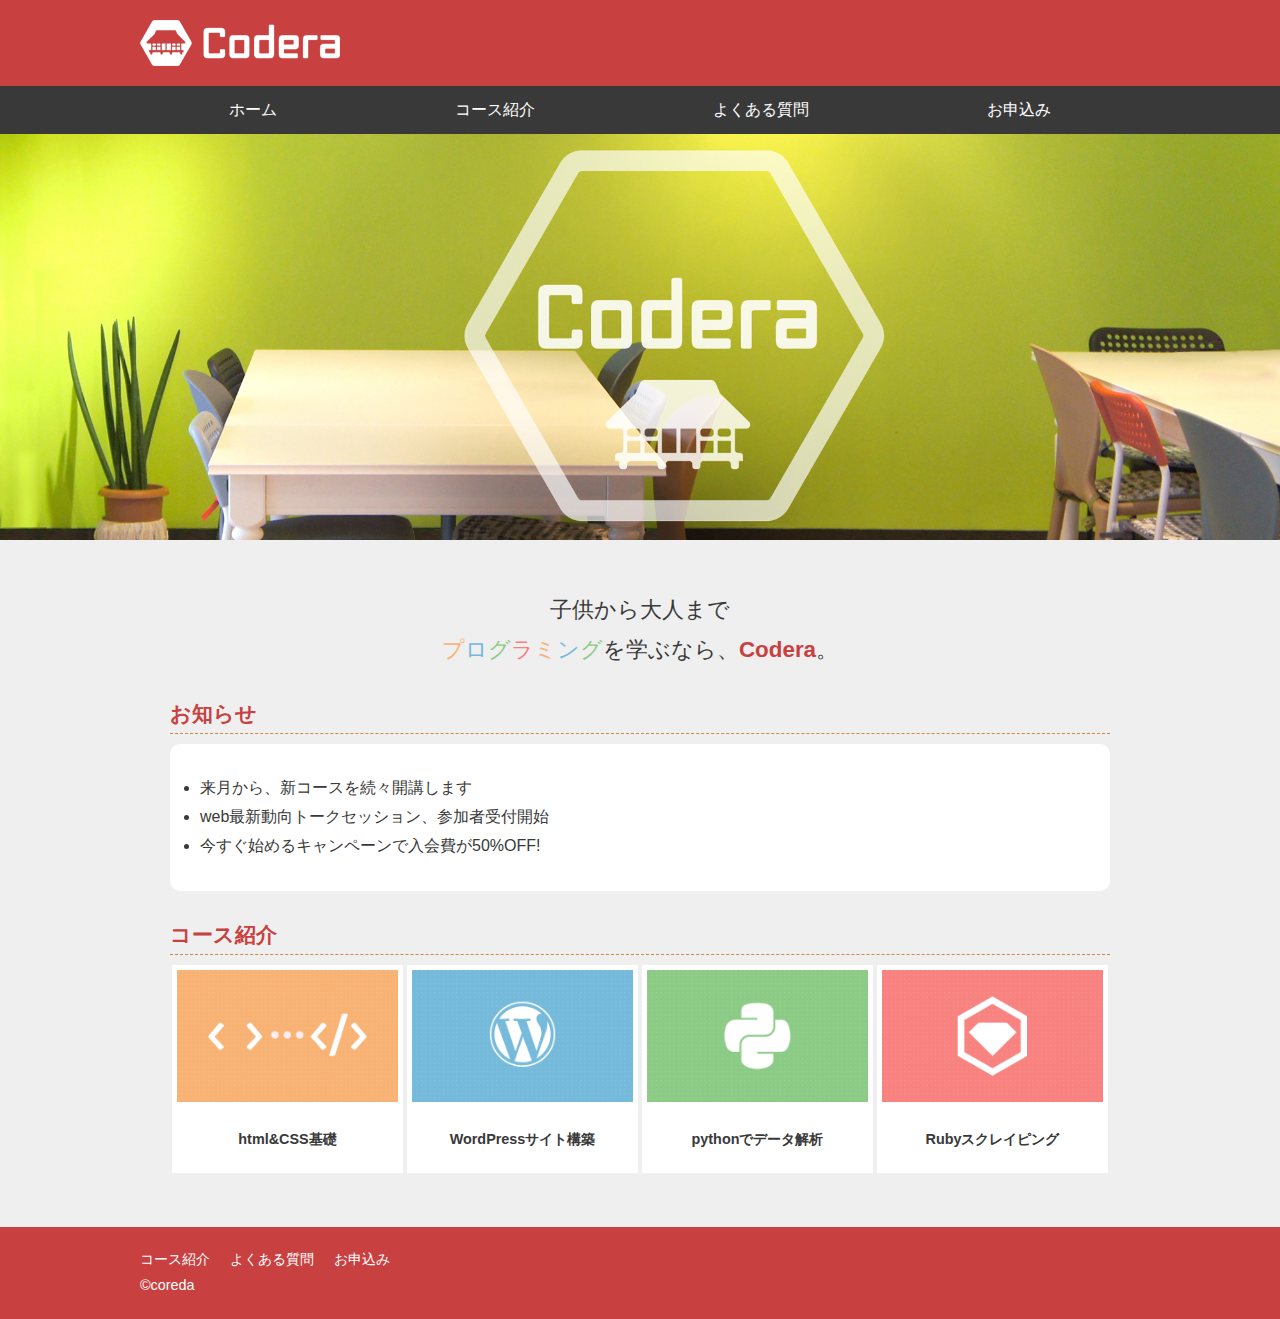
<file: index.html>
<!DOCTYPE html>
<html lang="ja">
<head>
    <meta charset="UTF-8">
    <meta name="viewport" content="width=device-width, initial-scale=1.0">
    <meta http-equiv="X-UA-Compatible" content="ie=edge">
    <link rel="shortcut icon" href="favicon.ico">
    <link rel="apple-touch-icon" href="apple-touch-icon.png">
    <meta name="description" content="子供たちから大人まで、プログラミングを学ぶならcodera.">
    <title>プログラミングスクール</title>
    <link rel="stylesheet" href="css/normalize.css">
    <link rel="stylesheet" href="css/Untitled-6.css">
</head>
<body>
    <header>
        <div class="container header-container">
            <div class="header-inner">
                <h1 class="header-logo"><a href="Untitled-5.html">
                    <img src="images/logo.png" 
                    srcset="images/logo.png 1x,
                    images/logo@2x.png 2x" alt="codera">
                </a></h1>
                <button class="menu-btn" id="mobile-menu"></button>
            </div>
        </div>
    </header>
    <nav>
        <div class="container nav-container">
            <ul class="navbar">
                <li><a href="index.html">ホーム</a></li>
                <li><a href="course/index.html">コース紹介</a></li>
                <li><a href="qanda/index.html">よくある質問</a></li>
                <li><a href="contact/index.html">お申込み</a></li>
            </ul>
        </div>
    </nav>
    <div class="home-keyvisual">
        <img src="images/keyvisual.jpg" alt="coreda" class="img-responsive">
    </div>
    <section class="main">
        <div class="container">
            <main>
                <p class="home-maincopy">子供から大人まで<br>
                    <span class="home-color1">プ</span><span class="home-color2">ロ</span><span class="home-color3">グ</span><span class="home-color4">ラ</span><span class="home-color1">ミ</span><span class="home-color2">ン</span><span class="home-color3">グ</span>を学ぶなら、<strong>Codera</strong>。</p>
                    <h2 class="home-h2">お知らせ</h2>
                    <div class="home-news">
                        <ul>
                           <li>来月から、新コースを続々開講します</li>
                           <li>web最新動向トークセッション、参加者受付開始</li>
                           <li>今すぐ始めるキャンペーンで入会費が50%OFF!</li>
                        </ul>
                    </div>

                    <h2 class="home-h2">コース紹介</h2>
                    <ul class="home-course">
                        <li>
                            <a href="course/index.html"><figure><img src="images/course1.png" alt="HTML&CSS基礎">
                            <figcaption>html&amp;CSS基礎</figcaption></figure></a>
                        </li>
                        <li>
                            <a href="course/index.html"><figure><img src="images/course2.png" alt="WordPressサイト構築">
                            <figcaption>WordPressサイト構築</figcaption></figure></a>
                        </li>
                        <li>
                            <a href="course/index.html"><figure><img src="images/course3.png" alt="Pythonでデータ解析">
                            <figcaption>pythonでデータ解析</figcaption></figure></a>
                        </li>
                        <li>
                            <a href="course/index.html"><figure><img src="images/course4.png" alt="Rubyスクレイピング">
                            <figcaption>Rubyスクレイピング</figcaption></figure></a>
                        </li>

                    </ul>
            </main>
        </div>
    </section>
    <footer>
        <div class="container footer-container">
            <ul class="footer-nav">
                <li><a href="course/index.html">コース紹介</a></li>
                <li><a href="qanda/index.html">よくある質問</a></li>
                <li><a href="contact/index.html">お申込み</a></li>
            </ul>
            <p class="footer-copyright">
                &copy;coreda
            </p>
        </div>
    </footer>
    <script src="script/script.js"></script>
</body>
</html>
</file>
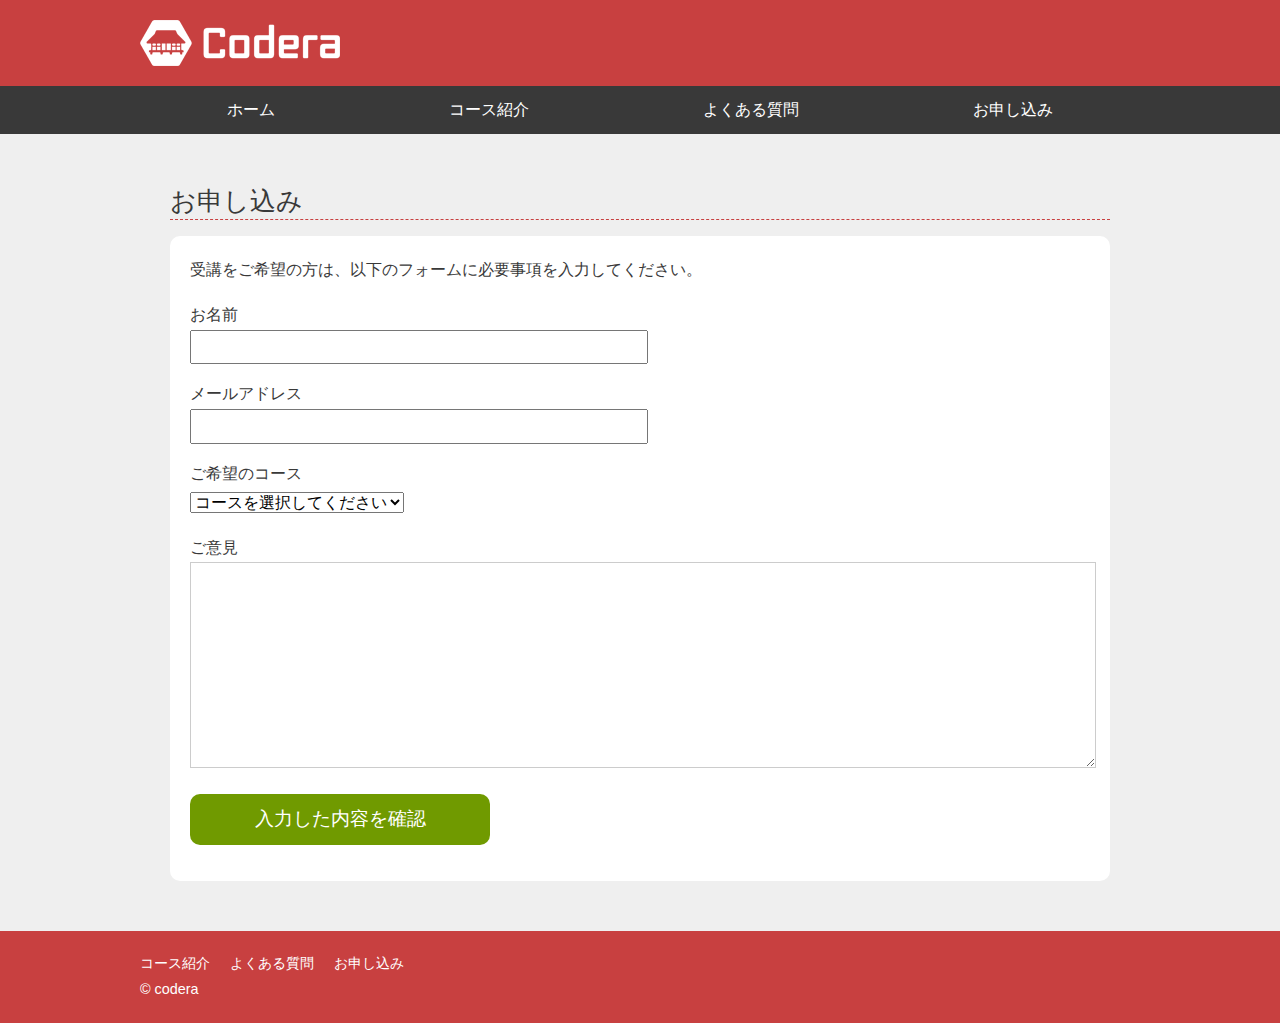
<file: contact/index.html>
<!doctype html>
<html lang="ja">
<head>
<meta charset="utf-8">
<meta name="viewport" content="width=device-width, initial-scale=1">
<link rel="shortcut icon" href="../favicon.ico">
<link rel="apple-touch-icon" href="../apple-touch-icon.png">
<meta name="description" content="子どもから大人まで、プログラミングを学ぶなら、Codera。">
<title>お申し込み</title>
<link rel="stylesheet" href="../css/normalize.css">
<link rel="stylesheet" href="../css/Untitled-6.css">
</head>
<body>

<header>
	<div class="container header-container">
		<div class="header-inner">
			<h1 class="header-logo"><a href="../index.html">
				<img src="../images/logo.png" srcset="../images/logo.png 1x,
				                                      ../images/logo@2x.png 2x" alt="Codera">
			</a></h1>
			<button class="menu-btn" id="mobile-menu"></button>
		</div>
	</div>
</header>
<nav>
	<div class="container nav-container">
	   	<ul class="navbar">
		    <li><a href="../index.html">ホーム</a></li>
			<li><a href="../course/index.html">コース紹介</a></li>
		    <li><a href="../qanda/index.html">よくある質問</a></li>
		    <li><a href="../contact/index.html">お申し込み</a></li>
	    </ul>
	</div>
</nav>

<section class="main">
    <div class="container">
        <main>
            <h1>お申し込み</h1>
            <div class="contact">
                <p>受講をご希望の方は、以下のフォームに必要事項を入力してください。</p>
                <form action="#" method="POST">
                    <p><label for="name-field">お名前</label><br>
                    <input type="text" name="name" id="name-field"></p>
                     <p><label for="email-field">メールアドレス</label><br>
                    <input type="text" name="name" id="email-field"></p>
                   <p>
                       <label for="course">ご希望のコース</label><br>
                       <select name="course" id="course">
                           <option value="" selected>コースを選択してください</option>
                           <option value="course1">HTML&amp;CSS基礎</option>
                           <option value="course2">Wordpressサイト構築</option>
                           <option value="course3">Pythonでデータ解析</option>
                           <option value="course4">Rubyスクレイピング</option>
                       </select>
                   </p>
                <p><label for="comment">ご意見</label><br>
                <textarea name="comment" id="comment"></textarea></p>
                <p><input type="submit" name="submit" value="入力した内容を確認" id="submit"></p>
                </form>

            </div>
        </main>

    </div>

</section>

<footer>
	<div class="container footer-container">
	   	<ul class="footer-nav">
			<li><a href="../course/index.html">コース紹介</a></li>
		    <li><a href="../qanda/index.html">よくある質問</a></li>
		    <li><a href="../contact/index.html">お申し込み</a></li>
	    </ul>
		<p class="footer-copyright">
		&copy; codera
		</p>
	</div>
</footer>

<script src="../script/script.js"></script>
</body>
</html>
</file>
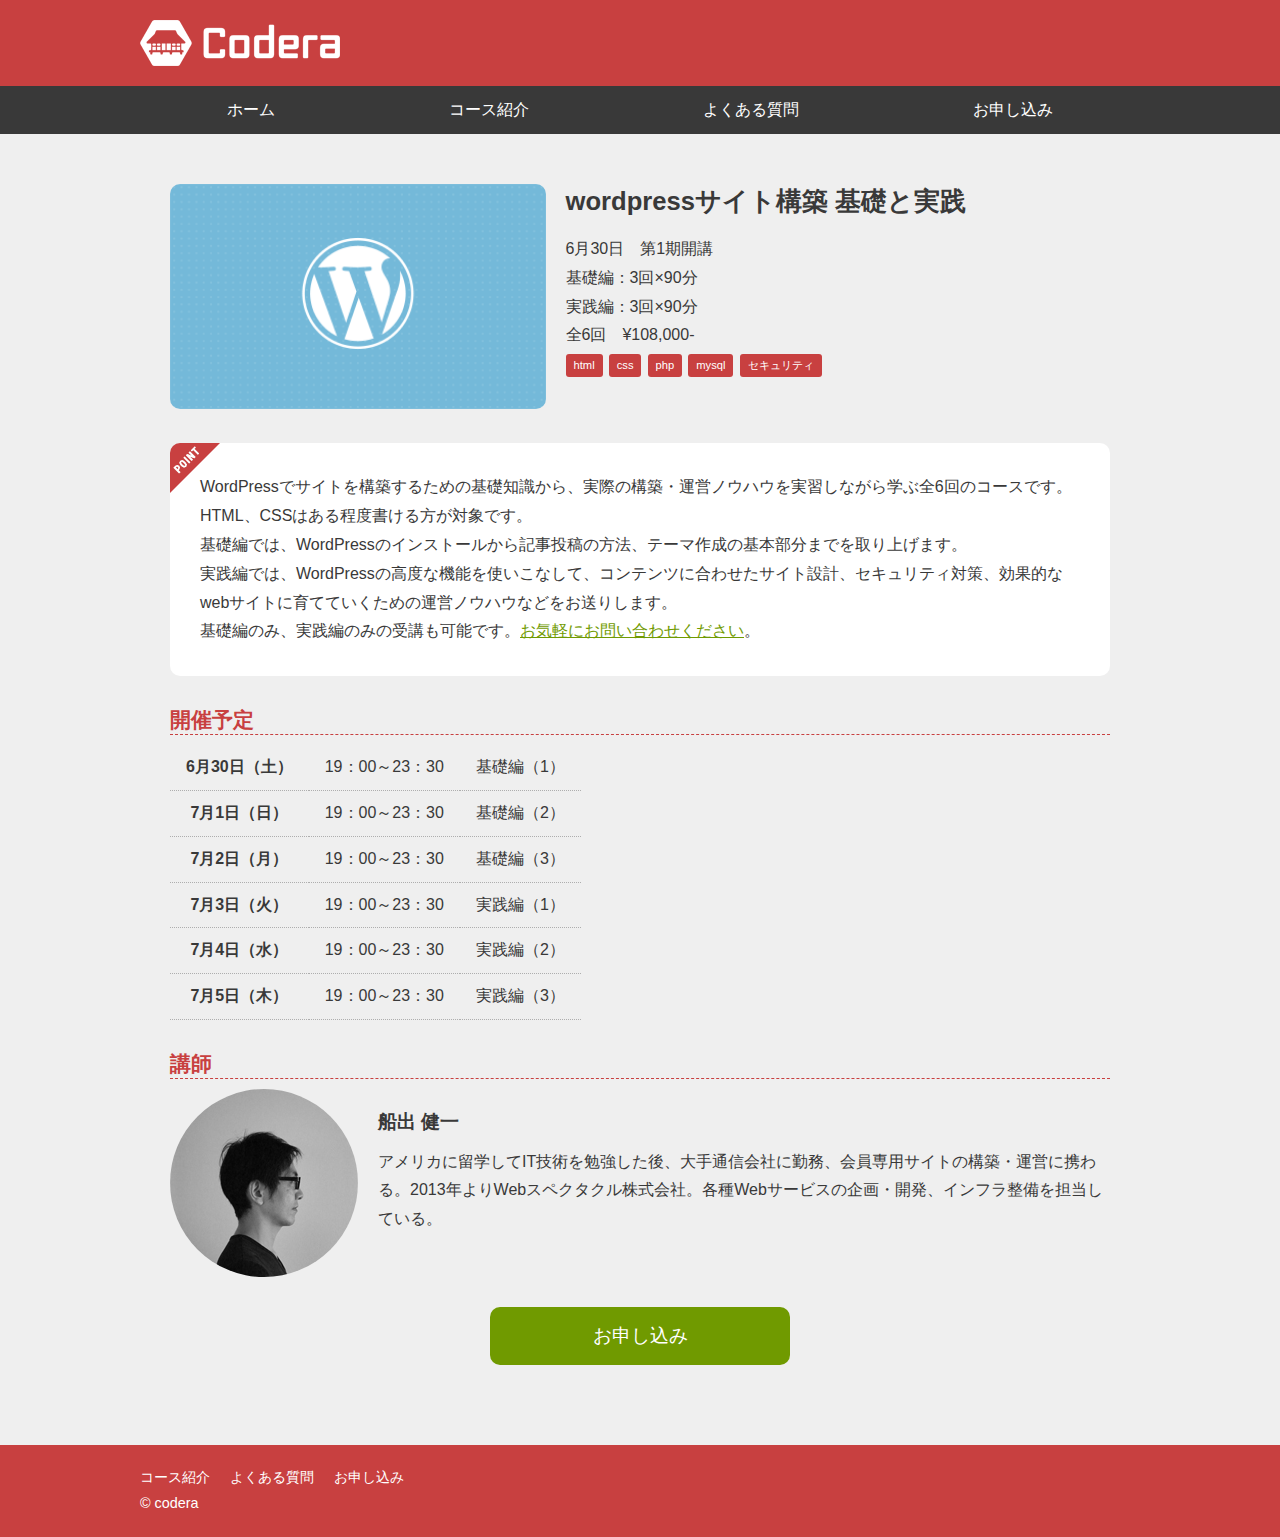
<file: course/index.html>
<!doctype html>
<html lang="ja">
<head>
<meta charset="utf-8">
<meta name="viewport" content="width=device-width, initial-scale=1">
<link rel="shortcut icon" href="../favicon.ico">
<link rel="apple-touch-icon" href="../apple-touch-icon.png">
<meta name="description" content="「Wordpressサイト構築 基礎と実践」WordPressでサイトを構築するための基礎知識から、実際の構築・運営ノウハウを実習しながら学ぶ全6回のコースです。">
<title>基礎と実践</title>
<link rel="stylesheet" href="../css/normalize.css">
<link rel="stylesheet" href="../css/Untitled-6.css">
</head>
<body>
<header>
	<div class="container header-container">
		<div class="header-inner">
			<h1 class="header-logo"><a href="../index.html">
				<img src="../images/logo.png" srcset="../images/logo.png 1x,
				                                      ../images/logo@2x.png 2x" alt="Codera">
			</a></h1>
			<button class="menu-btn" id="mobile-menu"></button>
		</div>
	</div>
</header>
<nav>
	<div class="container nav-container">
	   	<ul class="navbar">
		    <li><a href="../index.html">ホーム</a></li>
			<li><a href="../course/index.html">コース紹介</a></li>
		    <li><a href="../qanda/index.html">よくある質問</a></li>
		    <li><a href="../contact/index.html">お申し込み</a></li>
	    </ul>
	</div>
</nav>
<section class="main">
	<div class="container">
		<main>
			<div class="course-container">
				<div class="course-image">
					<img src="../images/course-wordpress-small.png"
					     srcset="../images/course-wordpress-small.png 1x,
					             ../images/course-wordpress-big.png 2x"
					     alt="wordpress">
                </div>

                <div class="course-text">
                    <h2 class="course-h2">wordpressサイト構築 基礎と実践</h2>
                    <ul class="course-spec">
	                	<li>6月30日　第1期開講</li>
                        <li>基礎編：3回×90分<br>
                        実践編：3回×90分</li>
                        <li>全6回　¥108,000-</li>
                        <li>
                            <span class="course-label">html</span>
                            <span class="course-label">css</span>
                            <span class="course-label">php</span>
                            <span class="course-label">mysql</span>
                            <span class="course-label">セキュリティ</span>
                        </li>
                    </ul>
				</div> 
				</div>

			<div class="course-description">
				<p>WordPressでサイトを構築するための基礎知識から、実際の構築・運営ノウハウを実習しながら学ぶ全6回のコースです。HTML、CSSはある程度書ける方が対象です。</p>
				<p>基礎編では、WordPressのインストールから記事投稿の方法、テーマ作成の基本部分までを取り上げます。</p>
				<p>実践編では、WordPressの高度な機能を使いこなして、コンテンツに合わせたサイト設計、セキュリティ対策、効果的なwebサイトに育てていくための運営ノウハウなどをお送りします。</p>
				<p>基礎編のみ、実践編のみの受講も可能です。<a href="../contact/index.html">お気軽にお問い合わせください</a>。</p>
			</div>
			<h3 class="course-h3">開催予定</h3>
			<table class="course-schedule">
				<tr><th>6月30日（土）</th><td>19：00～23：30</td><td>基礎編（1）</td></tr>
				<tr><th>7月1日（日）</th><td>19：00～23：30</td><td>基礎編（2）</td></tr>
				<tr><th>7月2日（月）</th><td>19：00～23：30</td><td>基礎編（3）</td></tr>
				<tr><th>7月3日（火）</th><td>19：00～23：30</td><td>実践編（1）</td></tr>
				<tr><th>7月4日（水）</th><td>19：00～23：30</td><td>実践編（2）</td></tr>
				<tr><th>7月5日（木）</th><td>19：00～23：30</td><td>実践編（3）</td></tr>
		
			</table>

			<h3 class="course-h3">講師</h3>
			<div class="course-instructor">
				<img src="../images/instructor.jpg" alt="インストラクター 船出">
				<p class="course-instructor-name">船出 健一</p>
				<p>アメリカに留学してIT技術を勉強した後、大手通信会社に勤務、会員専用サイトの構築・運営に携わる。2013年よりWebスペクタクル株式会社。各種Webサービスの企画・開発、インフラ整備を担当している。</p>
			</div>
			<a href="../contact/index.html" class="course-button">お申し込み</a>
		</main>	
		</div>
		</section>
	<footer>
	<div class="container footer-container">
	   	<ul class="footer-nav">
			<li><a href="../course/index.html">コース紹介</a></li>
		    <li><a href="../qanda/index.html">よくある質問</a></li>
		    <li><a href="../contact/index.html">お申し込み</a></li>
	    </ul>
		<p class="footer-copyright">
		&copy; codera
		</p>
	</div>
</footer>

<script src="../script/script.js"></script>
</body>
</html>
</file>
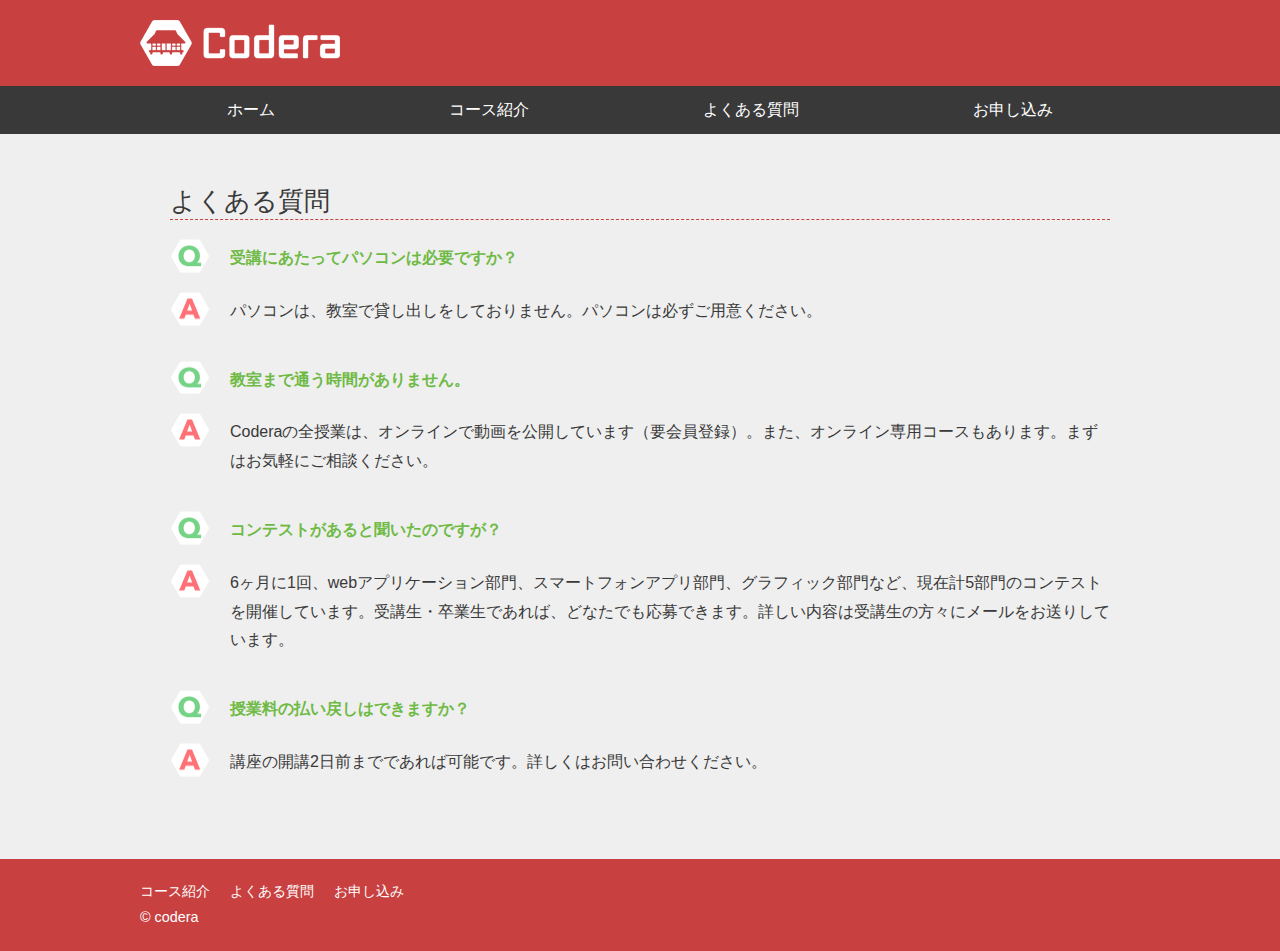
<file: qanda/index.html>
<!doctype html>
<html lang="ja">
<head>
<meta charset="utf-8">
<meta name="viewport" content="width=device-width, initial-scale=1">
<link rel="shortcut icon" href="../favicon.ico">
<link rel="apple-touch-icon" href="../apple-touch-icon.png">
<meta name="description" content="「Wordpressサイト構築 基礎と実践」WordPressでサイトを構築するための基礎知識から、実際の構築・運営ノウハウを実習しながら学ぶ全6回のコースです。">
<title>よくある質問</title>
<link rel="stylesheet" href="../css/normalize.css">
<link rel="stylesheet" href="../css/Untitled-6.css">
</head>
<body>
<header>
	<div class="container header-container">
		<div class="header-inner">
			<h1 class="header-logo"><a href="../index.html">
				<img src="../images/logo.png" srcset="../images/logo.png 1x,
				                                      ../images/logo@2x.png 2x" alt="Codera">
			</a></h1>
			<button class="menu-btn" id="mobile-menu"></button>
		</div>
	</div>
</header>
<nav>
	<div class="container nav-container">
	   	<ul class="navbar">
		    <li><a href="../index.html">ホーム</a></li>
			<li><a href="../course/index.html">コース紹介</a></li>
		    <li><a href="../qanda/index.html">よくある質問</a></li>
		    <li><a href="../contact/index.html">お申し込み</a></li>
	    </ul>
	</div>
</nav>
<section class="main">
    <div class="container">
        <main>
            <h1>よくある質問</h1>
            <p class="q-and-a question">受講にあたってパソコンは必要ですか？</p>
			<p class="q-and-a answer">パソコンは、教室で貸し出しをしておりません。パソコンは必ずご用意ください。</p>

			<p class="q-and-a question">教室まで通う時間がありません。</p>
			<p class="q-and-a answer">Coderaの全授業は、オンラインで動画を公開しています（要会員登録）。また、オンライン専用コースもあります。まずはお気軽にご相談ください。</p>

			<p class="q-and-a question">コンテストがあると聞いたのですが？</p>
			<p class="q-and-a answer">6ヶ月に1回、webアプリケーション部門、スマートフォンアプリ部門、グラフィック部門など、現在計5部門のコンテストを開催しています。受講生・卒業生であれば、どなたでも応募できます。詳しい内容は受講生の方々にメールをお送りしています。</p>

			<p class="q-and-a question">授業料の払い戻しはできますか？</p>
			<p class="q-and-a answer">講座の開講2日前までであれば可能です。詳しくはお問い合わせください。</p>
		
        </main>
    </div>
</section>
<footer>
	<div class="container footer-container">
	   	<ul class="footer-nav">
			<li><a href="../course/index.html">コース紹介</a></li>
		    <li><a href="../qanda/index.html">よくある質問</a></li>
		    <li><a href="../contact/index.html">お申し込み</a></li>
	    </ul>
		<p class="footer-copyright">
		&copy; codera
		</p>
	</div>
</footer>

<script src="../script/script.js"></script>
</body>
</html>
</file>
<file: css/Untitled-6.css>
@charset "utf-8";


html, body {
	font-size: 16px;
	font-family: sans-serif;
	color: #393939;
	background: #efefef;
}
body, div, p, h1, h2, h3, h4, ul, figure {
	margin: 0;
	padding: 0;
}
p, td, th, li {
	line-height: 1.8;
}
img {
	width: 100%;
	height: auto;
}
a {
	color: #709a00;
}
a:hover {
	color: #95cd00;
}
a:active {
	color: #4b6700;
}
.img-responsive {
	display: block;
	max-width: 100%;
	height: auto;
}
main h1 {
	margin-bottom: 1rem;
	border-bottom: 1px dashed #c84040;
	font-weight: normal;
	font-size: 1.6rem;
}

.container {
	margin: 0 auto;
	padding-left: 10px;
	padding-right: 10px;
	max-width: 1000px;
}
@media screen and (min-width: 768px) {
	.container {
		padding-left: 20px;
		padding-right: 20px;
	}
}
header{
    background: #c84040;
}
.header-inner{
    display: flex;
    justify-content: space-between;
    align-items: center;
}
.header-logo{
    padding: 10px 0;
    width: 160px;
    height: 37px;
}
.menu-btn{
    padding: 10px 0;
    border: 1px solid #fff;
    border-radius: 4px;
    width: 40px;
    height: 40px;
    background:url(../images/hamburger.png) no-repeat center;
    background-size: contain;
}
@media screen and (min-width:768px){
    .header-logo{
        padding: 20px 0;
        width: 200px;
        height: 46px;
    }
    .menu-btn{
        display: none;
    }
}
nav{
    background: #393939;
}
.navbar{
    display: none;
    list-style-type: none;
}
.navbar a{
    display: block;
    padding: 0.6rem 0;
    color: #fff;
    text-decoration: none;
}
.navbar a:hover {
	background: #c84040;
}
@media screen and (min-width:768px){
    .navbar{
        display: flex !important;
	}
	.navbar li{
		flex: 1 1 auto;
		text-align: center;
	}
	.navbar a.nav-current{
		background: #C84040;
	}
}
main{
    padding-top: 50px;
    padding-bottom: 50px;
    background: #efefef;
}
@media screen and (min-width:768px){
    main{
        padding-left: 30px;
        padding-right: 30px;
    }
}
footer{
    background: #c84040;
    font-size:0.9rem;
    color: #fff;
}
.footer-container{
    padding-top: 20px;
    padding-bottom: 20px;
}
.footer-nav{
    list-style-type: none;
}
.footer-nav li{
    display: inline;
    padding: 0 1rem 0 0;
}
.footer-nav a{
    color: #fff;
    text-decoration: none;
}
.footer-nav a:hover{
    opacity: 0.5;
}
.home-maincopy{
    text-align: center;
    font-size: 1.4rem;
}
.home-maincopy strong{
    color: #c84040;
}
@media sctreen and (min-width:768px){
    .home-maincopy{
        font-size: 1.4rem;
    }
}
.home-color1 {
	color: #f8b173;
}
.home-color2 {
	color: #74b9d9;
}
.home-color3 {
	color: #8bca85;
}
.home-color4 {
	color: #f8817e;
}
.home-h2{
    padding-bottom: 5px;
    margin: 30px 0 10px 0;
    color: #c84040;
    border-bottom: 1px dashed #cc8844;
    font-size: 1.3rem;
}
.home-news{
    padding: 30px;
    border-radius: 10px;
    background: #fff;
}
.home-course{
    display: flex;
    flex-flow: column;
}
.home-course li{
    flex: 1 1 auto;
    margin: 0 2px 4px 2px;
    border:solid 5px #fff;
    list-style-type: none;
    background: #fff;
}
@media screen and (min-width:768px){
    .home-course{
        flex-flow: row;
    }
}

.home-course a{
    color: #393939;
    text-decoration: none;
}
.home-course figure:hover{
    opacity: 0.5;
}
.home-course figcaption{
    padding: 15px 0;
    font-size: 0.9rem;
    font-weight: bold;
    text-align: center;
}
.course-container{
	display: flex;
	flex-flow: column;
}

@media screen and (min-width: 768px) {
	.course-container {
		flex-flow: row;
	}
	.course-image {
		flex: 1 1 400px;    
		margin-right: 20px;
	}
	.course-text {
		flex: 1 1 580px;
	}
}

.course-image img {
	border-radius: 10px;
}
.course-h2 {
	font-size: 1.6rem;
	margin-bottom: 1rem;
}
.course-spec {
	list-style-type: none;
}
.course-label {
	display: inline-block;
	padding: 0.1rem 0.5rem;
	margin-right: 0.1rem;
	border-radius: 3px;
	background: #c84040;
	font-size: 0.7rem;
	color: #fff;
}

.course-h3 {
	margin: 30px 0 10px 0;
	color: #c84040;
	border-bottom: 1px dashed #c84040;
	font-size: 1.3rem;
}
.course-description {
	margin-top: 30px;
	padding: 30px;
	background: #fff url(../images/point.png) no-repeat;
	background-size: 50px 50px;
	border-radius: 10px;
}

.course-schedule {
	border-collapse: collapse;
}
.course-schedule td, .course-schedule th {
	padding: 0.5em 1em;
	border-bottom: 1px dotted #aeaeae;
}

.course-instructor {
	overflow: hidden;
}
.course-instructor img {
	float: left;
	margin-right: 20px;
	border-radius: 50%;
	width: 20%;
}
.course-instructor-name {
	font-size: 1.2rem;
	font-weight: bold;
	padding: 1rem 0 0.5rem 0;
}

.course-button {
	display: block;
	width: 300px;
	margin: 30px auto;
	padding: 1rem 0;
	background-color: #709a00;
	border-radius: 10px;
	text-align: center;
	text-decoration: none;
	color: #fff;
	font-size: 1.2rem;
}
.course-button:hover {
	background-color: #95cd00;
	color: #fff;
}

.q-and-a {
	margin-top: 1em;
	padding: 8px 0 0 60px;
}
.question {
	font-weight: bold;
	color: #6eba44;
	background: url(../images/q.png) no-repeat;
	background-size: 40px 40px;
}
.answer {
	margin-bottom: 2em;
	background: url(../images/a.png) no-repeat;
	background-size: 40px 40px;
}


.contact {
	padding: 20px;
	background: #fff;
	border-radius: 10px;
}
.contact p {
	margin-bottom: 1em;
}

input[type="text"],
input[type="email"],
textarea {
	width: 100%;
}
textarea {
	height: 200px;
	border: 1px solid #ccc;
}

@media screen and (min-width: 768px) {
	input[type="text"],
	input[type="email"] {
		width: 50%;
	}
}

input[type="submit"] {
	width: 300px;
	padding: 8px 0;
	background-color: #709a00;
	border: none;
	border-radius: 10px;
	text-align: center;
	text-decoration: none;
	color: #fff;
	font-size: 1.2rem;
}
</file>
